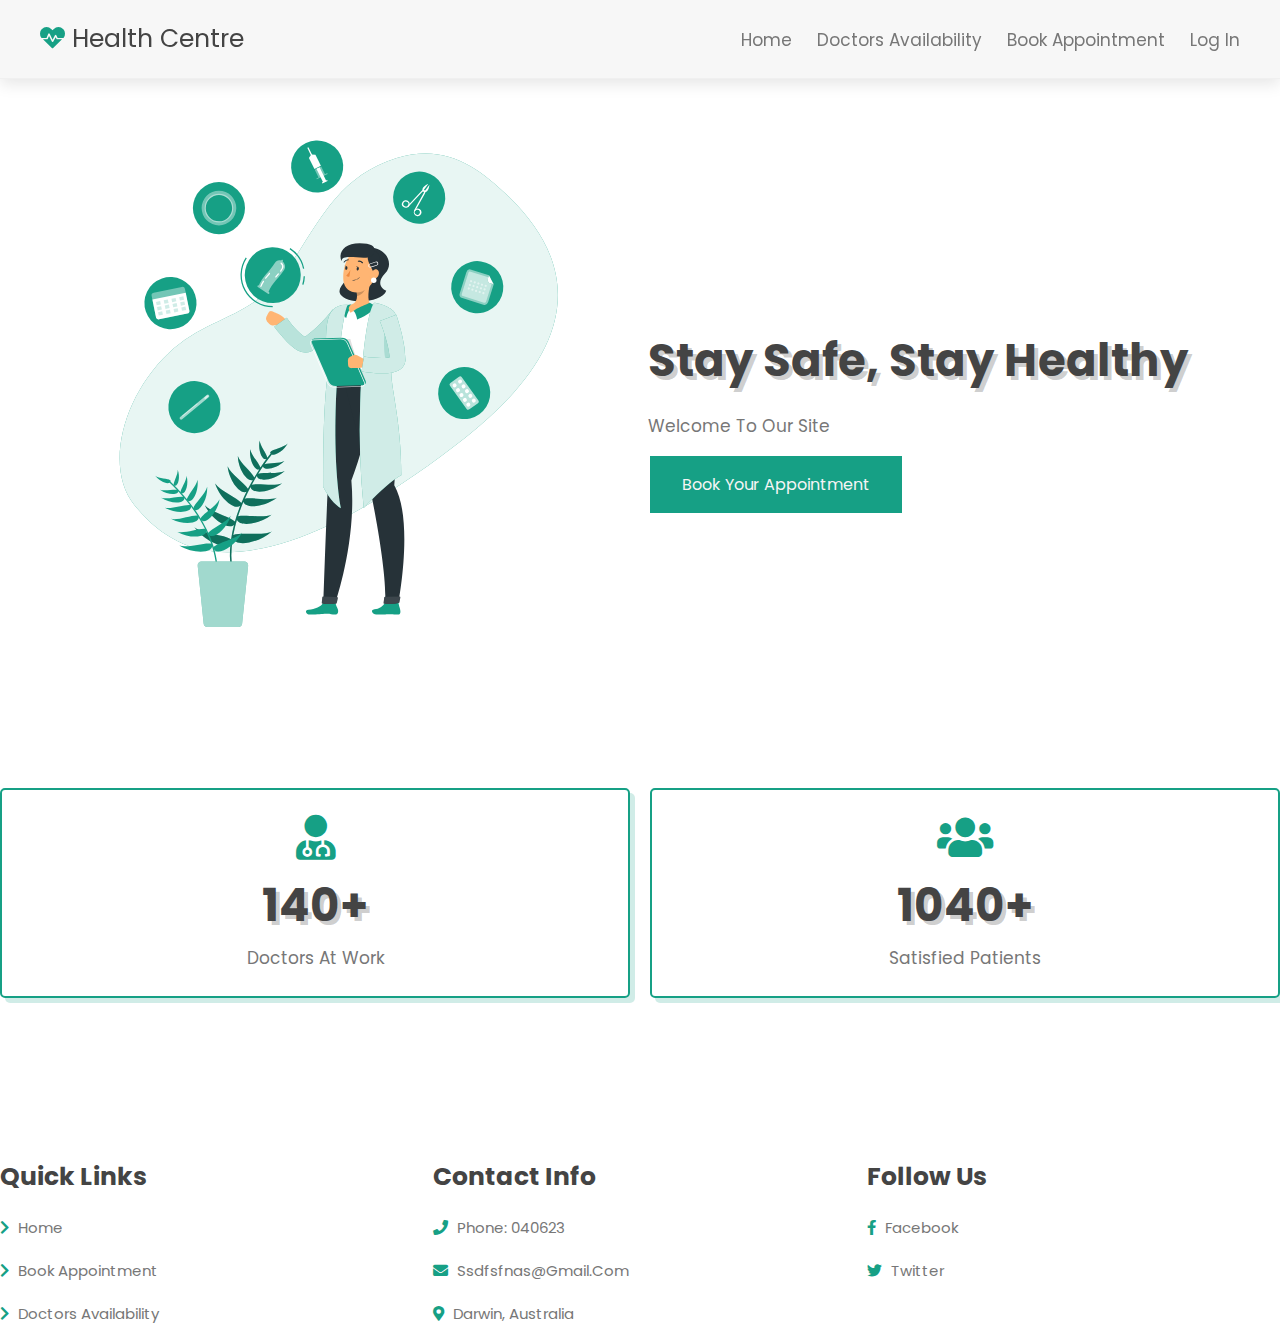
<file: index.html>
<!DOCTYPE html>
<html lang="en-US">
<head>
    <meta charset="UTF-8">
    <meta http-equiv="X-UA-Compatible" content="IE=edge">
    <meta name="viewport" content="width=device-width, initial-scale=1.0">
    <title>Online Appontment Book </title>

    <!-- font awesome cdn link  -->
    <link rel="stylesheet" href="https://cdnjs.cloudflare.com/ajax/libs/font-awesome/5.15.4/css/all.min.css">

    <!-- custom css file link  -->
    <link rel="stylesheet" href="css/style.css">

</head>
<body>
    


<!-- header section starts  -->

<header class="header">

    <a href="#" class="logo"> <i class="fas fa-heartbeat"></i> Health Centre </a>

    <nav class="navbar">
        <a href="#home">home</a>
        
        <a href="docav.html">Doctors Availability</a>
        <a href="rego-form.html ">Book Appointment</a>
        
        <a href="login.html">Log In</a>
    </nav>

    <div id="menu-btn" class="fas fa-bars"></div>

</header>

<!-- header section ends -->

    


<!-- home section starts  -->

<section class="home" id="home">

    <div class="image">
        <img src="image/home-img.svg" alt="">
    </div>

    <div class="content">
        <h3>stay safe, stay healthy</h3>
        <p>Welcome to our site</p>
        <a href="rego-form.html">
         <button  class="button">Book your Appointment</button> 
       </a>
    </div>

</section>

<!-- home section ends -->



<!-- icons section starts  -->

<section class="icons-container">

    <div class="icons">
        <i class="fas fa-user-md"></i>
        <h3>140+</h3>
        <p>doctors at work</p>
    </div>

    <div class="icons">
        <i class="fas fa-users"></i>
        <h3>1040+</h3>
        <p>satisfied patients</p>
    </div>

    

</section>

<!-- icons section ends -->












<!-- footer section starts  -->

<section class="footer">

    <div class="box-container">

        <div class="box">
            <h3>quick links</h3>
            <a href="index.html"> <i class="fas fa-chevron-right"></i> home </a>
            <a href="rego-form.html"> <i class="fas fa-chevron-right"></i> Book Appointment </a>
            <a href="docav.html"> <i class="fas fa-chevron-right"></i> Doctors Availability </a>
      
        </div>


        <div class="box">
            <h3>contact info</h3>
            <a href="#"> <i class="fas fa-phone"></i> phone: 040623 </a>
           
            <a href="#"> <i class="fas fa-envelope"></i> ssdfsfnas@gmail.com </a>
            
            <a href="#"> <i class="fas fa-map-marker-alt"></i> darwin, Australia </a>
        </div>

        <div class="box">
            <h3>follow us</h3>
            <a href="https://www.facebook.com/zaveria.banoo"> <i class="fab fa-facebook-f"></i> facebook </a>
            <a href="#"> <i class="fab fa-twitter"></i> twitter </a>
            
        </div>

    </div>

   
</section>

<!-- footer section ends -->


















<!-- custom js file link  -->
<script src="js/script.js"></script>

</body>
</html>
</file>
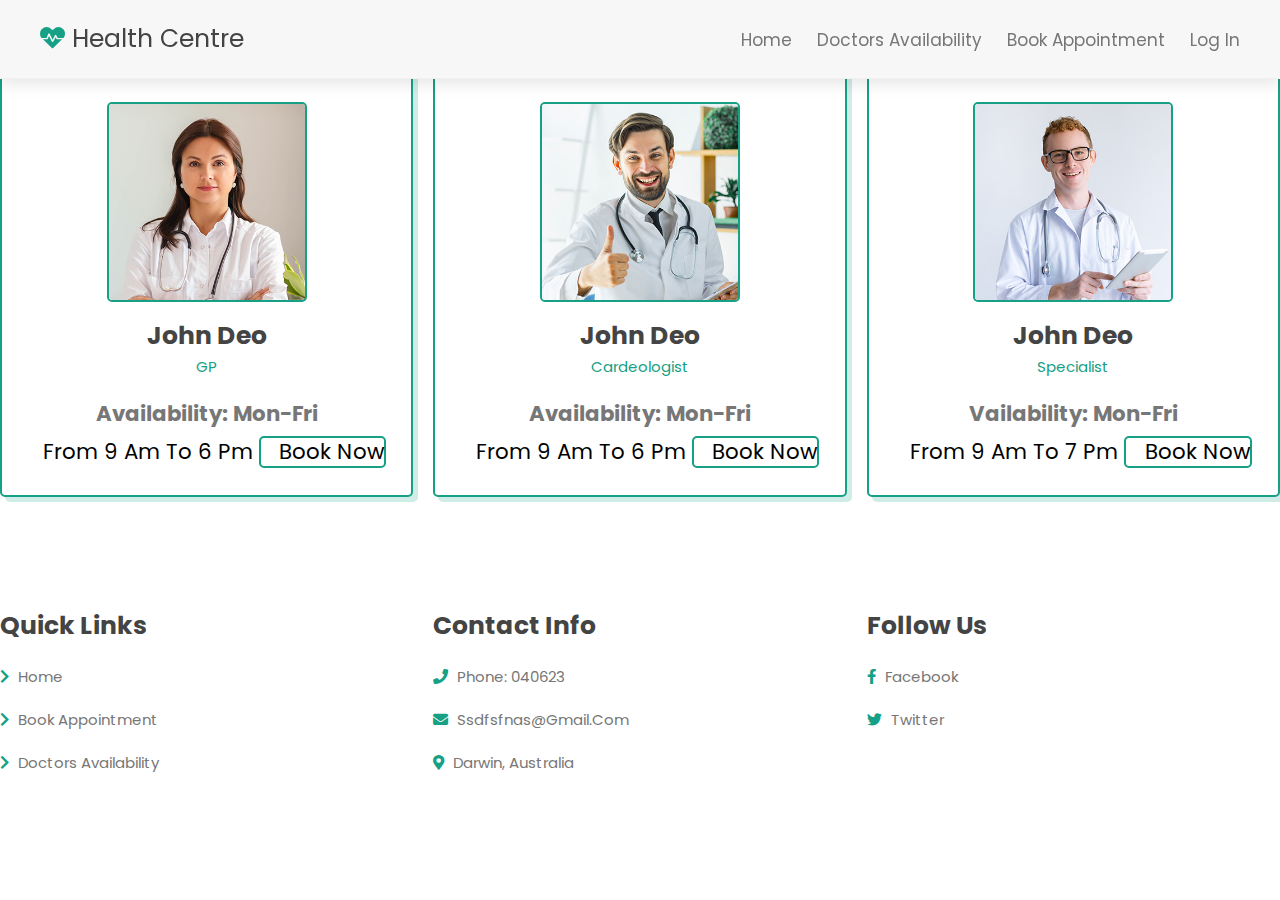
<file: docav.html>
<!DOCTYPE html>
<html lang="en-US">
<head>
    <meta charset="UTF-8">
    <meta http-equiv="X-UA-Compatible" content="IE=edge">
    <meta name="viewport" content="width=device-width, initial-scale=1.0">
    <title>Online Appontment Book </title>

    <!-- font awesome cdn link  -->
    <link rel="stylesheet" href="https://cdnjs.cloudflare.com/ajax/libs/font-awesome/5.15.4/css/all.min.css">

    <!-- custom css file link  -->
    <link rel="stylesheet" href="css/style.css">

</head>
<body>


<!-- header section starts  -->

<header class="header">

    <a href="#" class="logo"> <i class="fas fa-heartbeat"></i> Health Centre </a>

    <nav class="navbar">
        <a href="index.html">home</a>
        
        <a href="#doctors">Doctors Availability</a>
        <a href="rego-form.html ">Book Appointment</a>
        
        <a href="login.html">Log In</a>
    </nav>

    <div id="menu-btn" class="fas fa-bars"></div>

</header>

<!-- header section ends -->

    

<!-- doctors section starts  -->

<section class="doctors" id="doctors">

    <h1 class="heading"> Doctors <span>Availability</span> </h1>

    <div class="box-container">

        <div class="box">
            <img src="image/doc-1.jpg" alt="">
            <h3>john deo</h3>
            <span>GP</span>
            <div class="share">
                <b>Availability: Mon-Fri</b>
                <br>
                <p1>from 9 am to 6 pm</p1> 
                <a href="rego-form.html">
                    <p1>Book Now </p1>  
                  </a>
            </div>
        </div>

        <div class="box">
            <img src="image/doc-2.jpg" alt="">
            <h3>john deo</h3>
            <span>Cardeologist</span>
            <div class="share">
               <b>Availability: Mon-Fri</b>
               <br>
               <p1>from 9 am to 6 pm</p1> 
               <a href="rego-form.html">
                <p1>Book Now </p1>  
              </a>
            </div>
        </div>

        <div class="box">
            <img src="image/doc-3.jpg" alt="">
            <h3>john deo</h3>
            <span>Specialist</span>
            <div class="share">
                <b>vailability: Mon-Fri</b>
                <br>
                <p1>from 9 am to 7 pm</p1> 
                <a href="rego-form.html">
                    <p1>Book Now </p1>  
                  </a>
            </div>
        </div>

      
        </div>

    </div>

</section>

<!-- doctors section ends -->







<!-- footer section starts  -->

<section class="footer">

    <div class="box-container">

        <div class="box">
            <h3>quick links</h3>
            <a href="index.html"> <i class="fas fa-chevron-right"></i> home </a>
            <a href="rego-form.html"> <i class="fas fa-chevron-right"></i> Book Appointment </a>
            <a href="#doctors"> <i class="fas fa-chevron-right"></i> Doctors Availability </a>
      
        </div>


        <div class="box">
            <h3>contact info</h3>
            <a href="#"> <i class="fas fa-phone"></i> phone: 040623 </a>
           
            <a href="#"> <i class="fas fa-envelope"></i> ssdfsfnas@gmail.com </a>
            
            <a href="#"> <i class="fas fa-map-marker-alt"></i> darwin, Australia </a>
        </div>

        <div class="box">
            <h3>follow us</h3>
            <a href="https://www.facebook.com/zaveria.banoo"> <i class="fab fa-facebook-f"></i> facebook </a>
            <a href="#"> <i class="fab fa-twitter"></i> twitter </a>
            
        </div>

    </div>

   
</section>

<!-- footer section ends -->



<!-- custom js file link  -->


</body>
</html>
</file>
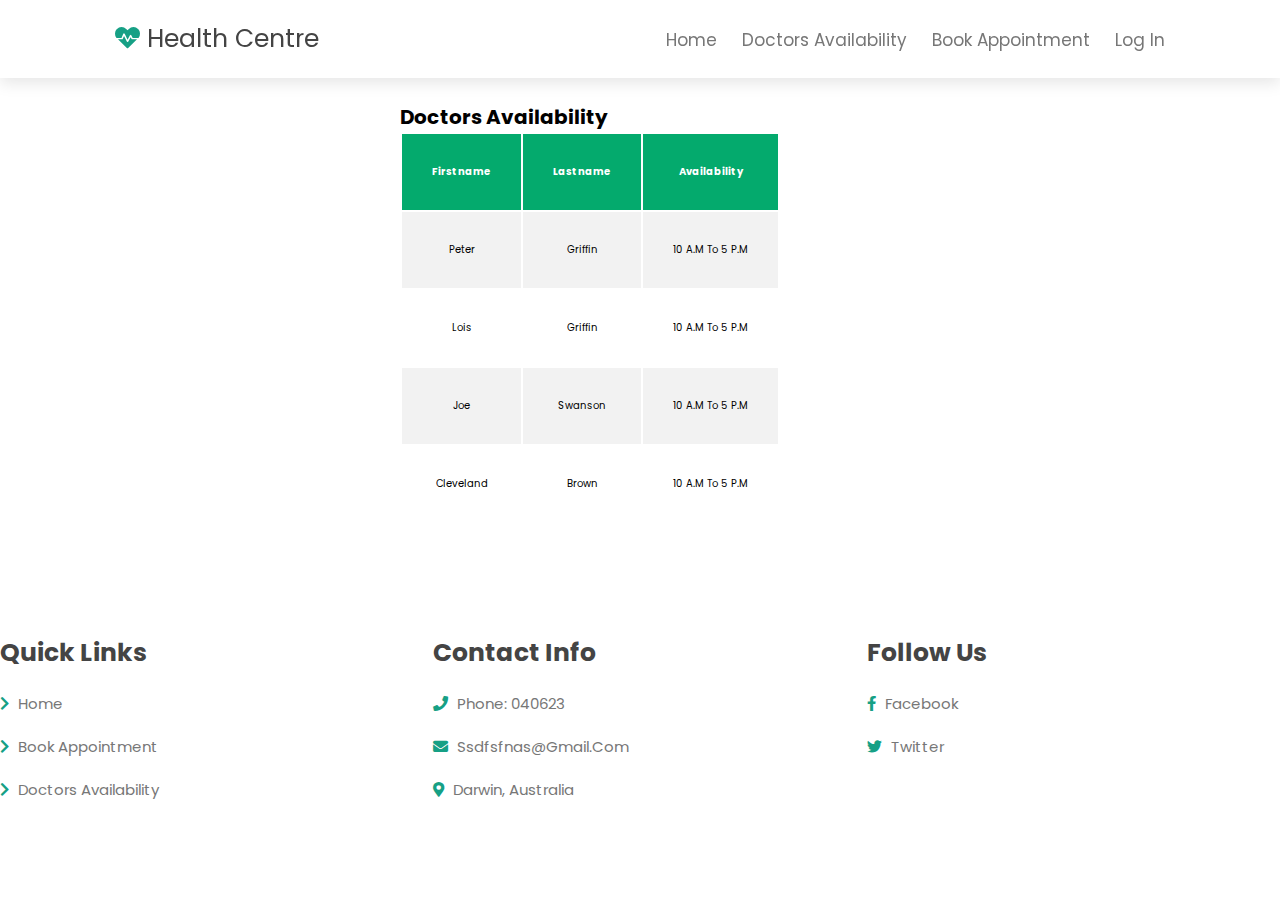
<file: doctime.html>
<!DOCTYPE html>
<html lang="en-US">
<head>
    <meta charset="UTF-8">
    <meta http-equiv="X-UA-Compatible" content="IE=edge">
    <meta name="viewport" content="width=device-width, initial-scale=1.0">
    <title>Online Appontment Book </title>

    <!-- font awesome cdn link  -->
    <link rel="stylesheet" href="https://cdnjs.cloudflare.com/ajax/libs/font-awesome/5.15.4/css/all.min.css">

    <!-- custom css file link  -->
    <link rel="stylesheet" href="css/table.css">

</head>
<body>


<!-- header section starts  -->

<header class="header">

    <a href="#" class="logo"> <i class="fas fa-heartbeat"></i> Health Centre </a>

    <nav class="navbar">
        <a href="index.html">home</a>
        
        <a href="#doctors">Doctors Availability</a>
        <a href="rego-form.html ">Book Appointment</a>
        
        <a href="login.html">Log In</a>
    </nav>

    <div id="menu-btn" class="fas fa-bars"></div>

</header>

<!-- header section ends -->

    







<!-- doctors section starts  -->

<section class="time" id="time">

    <h1 class="docheading"> Doctors <span>Availability</span> </h1>
<div class="table">
    

    <table>
      <tr>
        <th>Firstname</th>
        <th>Lastname</th>
        <th>Availability</th>
      </tr>
      <tr>
        <td>Peter</td>
        <td>Griffin</td>
        <td>10 A.M to 5 P.M</td>
      </tr>
      <tr>
        <td>Lois</td>
        <td>Griffin</td>
        <td>10 A.M to 5 P.M</td>
      </tr>
      <tr>
        <td>Joe</td>
        <td>Swanson</td>
        <td>10 A.M to 5 P.M</td>
      </tr>
      <tr>
        <td>Cleveland</td>
        <td>Brown</td>
        <td>10 A.M to 5 P.M</td>
    </tr>
    </table>


</section>
</div>


<!-- doctors section ends -->






<!-- footer section starts  -->

<section class="footer">

    <div class="box-container">

        <div class="box">
            <h3>quick links</h3>
            <a href="index.html"> <i class="fas fa-chevron-right"></i> home </a>
            <a href="rego-form.html"> <i class="fas fa-chevron-right"></i> Book Appointment </a>
            <a href="#doctors"> <i class="fas fa-chevron-right"></i> Doctors Availability </a>
      
        </div>


        <div class="box">
            <h3>contact info</h3>
            <a href="#"> <i class="fas fa-phone"></i> phone: 040623 </a>
           
            <a href="#"> <i class="fas fa-envelope"></i> ssdfsfnas@gmail.com </a>
            
            <a href="#"> <i class="fas fa-map-marker-alt"></i> darwin, Australia </a>
        </div>

        <div class="box">
            <h3>follow us</h3>
            <a href="https://www.facebook.com/zaveria.banoo"> <i class="fab fa-facebook-f"></i> facebook </a>
            <a href="#"> <i class="fab fa-twitter"></i> twitter </a>
            
        </div>

    </div>

   
</section>

<!-- footer section ends -->


















<!-- custom js file link  -->


</body>
</html>
</file>
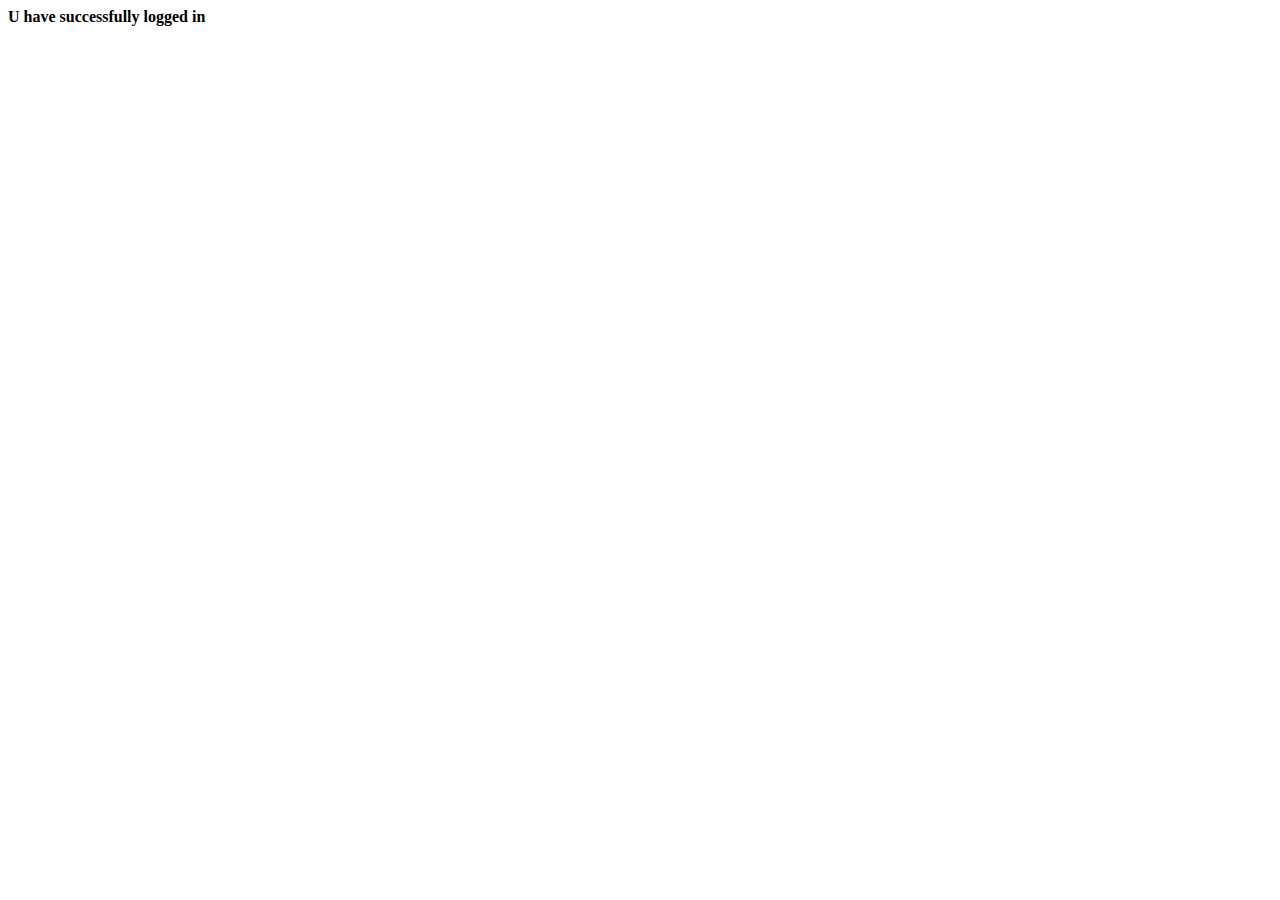
<file: home.html>
<!DOCTYPE html>
<html lang="en">
<head>
    <meta charset="UTF-8">
    <meta http-equiv="X-UA-Compatible" content="IE=edge">
    <meta name="viewport" content="width=device-width, initial-scale=1.0">
    <title> WelCome </title>
</head>
<body>
    <p1> <b>U have successfully logged in</b></p1>
</body>
</html>
</file>
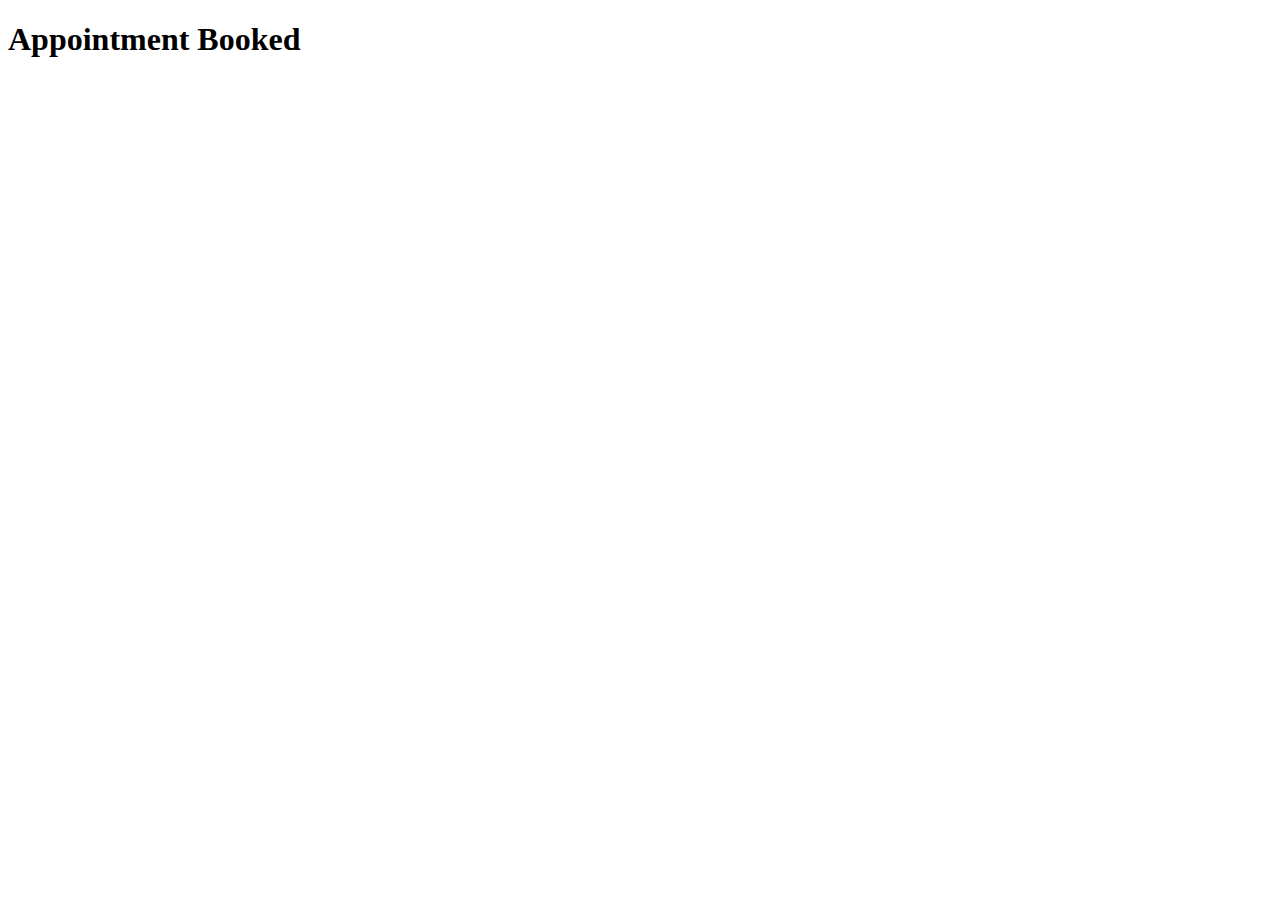
<file: submit.html>
<!DOCTYPE html>
<html lang="en">
<head>
    <meta charset="UTF-8">
    <meta http-equiv="X-UA-Compatible" content="IE=edge">
    <meta name="viewport" content="width=device-width, initial-scale=1.0">
    <title>Confirmation</title>
</head>
<body>
    <h1>Appointment Booked</h1>
</body>
</html>
</file>
<file: css/style.css>
@import url('https://fonts.googleapis.com/css2?family=Poppins:wght@100;200;300;400;500;600;700&display=swap');
@import url('https://fonts.googleapis.com/css?family=Muli&display=swap');
@import url('https://fonts.googleapis.com/css?family=Open+Sans:400,500&display=swap');

:root{
    --green:#16a085;
    --black:#444;
    --light-color:#777;
    --box-shadow:.5rem .5rem 0 rgba(22, 160, 133, .2);
    --text-shadow:.4rem .4rem 0 rgba(0, 0, 0, .2);
    --border:.2rem solid var(--green);
}

*{
    font-family: 'Poppins', sans-serif;
    margin:0; padding: 0;
    box-sizing: border-box;
    outline: none; border: none;
    text-transform: capitalize;
    transition: all .2s ease-out;
    text-decoration: none;
}

html{
    font-size: 62.5%;
    overflow-x: hidden;
    scroll-padding-top: 7rem;
    scroll-behavior: smooth;
}


.header{
    padding:2rem 9%;
    position: fixed;
    font-size: 2rem;
    top:0; left: 0; right: 0;
    z-index: 1000;
    box-shadow: 0 .5rem 1.5rem rgba(0, 0, 0, .1);
    display: flex;
    align-items: center;
    justify-content: space-between;
    background: #fff;
}

.header .logo{
    font-size: 2.5rem;
    color: var(--black);
}

.header .logo i{
    color: var(--green);
}

.header .navbar a{
    font-size: 1.7rem;
    color: var(--light-color);
    margin-left: 2rem;
}

.header .navbar a:hover{
    color: var(--green);
}

#menu-btn{
    font-size: 2.5rem;
    border-radius: .5rem;
    background: #eee;
    color:var(--green);
    padding: 1rem 1.5rem;
    cursor: pointer;
    display: none;
}

.home{
    display: flex;
    align-items: center;
    flex-wrap: wrap;
    gap:1.5rem;
    padding-top: 10rem;
}

button {
    background-color: var(--green) ;
    border: none;
    color:whitesmoke;
    padding: 16px 32px;
    text-align: center;
    text-decoration: none;
    display: inline-block;
    font-size: 16px;
    margin: 4px 2px;
    transition-duration: 0.4s;
    cursor: pointer;
  }
  .button:hover {
    background-color: var(--black);
    color:var(--green);
  }
.home .image{
    flex:1 1 45rem;
}

.home .image img{
    width: 100%;
}

.home .content{
    flex:1 1 45rem;
}

.home .content h3{
    font-size: 4.5rem;
    color:var(--black);
    line-height: 1.8;
    text-shadow: var(--text-shadow);
}

.home .content p{
    font-size: 1.7rem;
    color:var(--light-color);
    line-height: 1.8;
    padding: 1rem 0;
}

.icons-container{
    display: grid;
    gap:2rem;
    grid-template-columns: repeat(auto-fit, minmax(20rem, 1fr));
    padding-top: 5rem;
    padding-bottom: 5rem;
}

.icons-container .icons{
    border:var(--border);
    box-shadow: var(--box-shadow);
    border-radius: .5rem;
    text-align: center;
    padding: 2.5rem;
}

.icons-container .icons i{
    font-size: 4.5rem;
    color:var(--green);
    padding-bottom: .7rem;
}

.icons-container .icons h3{
    font-size: 4.5rem;
    color:var(--black);
    padding: .5rem 0;
    text-shadow: var(--text-shadow);
}

.icons-container .icons p{
    font-size: 1.7rem;
    color:var(--light-color);
}





.doctors .box-container{
    padding-top: 20px;
    display: grid;
    grid-template-columns: repeat(auto-fit, minmax(30rem, 1fr));
    gap:2rem;
}

.doctors .box-container .box{
    text-align: center;
    background:#fff;
    border-radius: .5rem;
    border:var(--border);
    box-shadow: var(--box-shadow);
    padding:2rem;
}

.doctors .box-container .box img{
    height: 20rem;
    border:var(--border);
    border-radius: .5rem;
    margin-top: 1rem;
    margin-bottom: 1rem;
}

.doctors .box-container .box h3{
    color:var(--black);
    font-size: 2.5rem;
}

.doctors .box-container .box span{
    color:var(--green);
    font-size: 1.5rem;
}

.doctors .box-container .box .share{
    padding-top: 2rem;
}

.doctors .box-container .box .share b, p1{
   color:var(--light-color);
   font-size: 16pt;
}
.doctors .box-container .box.share, p1{
    margin-left: 5%;
    color: black;
    
    background: transparent;
   
}

.doctors .box-container .box.share, p1:hover{
    background-color: var(--green);
    color: white;
}


.doctors .box-container .box .share a{
    height: 5rem;
    width: 5rem;
    line-height: 4.5rem;
    font-size: 2rem;
    color:var(--green);
    border-radius: .5rem;
    border:var(--border);
    margin:.3rem;
}

.doctors .box-container .box .share a:hover{
    background:var(--green);
    color:#fff;
    box-shadow: var(--box-shadow);
}




.container {
	background-color: #fff;
	border-radius: 5px;
	box-shadow: 0 2px 5px rgba(0, 0, 0, 0.3);
	overflow: hidden;
	width: 100%;
	max-width: 100%;
}

.header {
	border-bottom: 1px solid #f0f0f0;
	background-color: #f7f7f7;
	padding: 20px 40px;
}

.header h2 {
	margin: 0;
}
.heading{
   
    color:var(--green);
    margin-top: 2rem;
    margin-left: 45%;
    font-size: 2rem;
   
}





.footer .box-container{
    position: relative;
    display: grid;
    margin-top: 100px;
    grid-template-columns: repeat(auto-fit, minmax(22rem, 1fr));
    gap:2rem;
}

.footer .box-container .box h3{
    font-size: 2.5rem;
    color:var(--black);
    padding: 1rem 0;
}

.footer .box-container .box a{
    display: block;
    font-size: 1.5rem;
    color:var(--light-color);
    padding: 1rem 0;
}

.footer .box-container .box a i{
    padding-right: .5rem;
    color:var(--green);
}

.footer .box-container .box a:hover i{
    padding-right:2rem;
}

.footer .credit{
    padding: 1rem;
    padding-top: 2rem;
    margin-top: 2rem;
    text-align: center;
    font-size: 2rem;
    color:var(--light-color);
    border-top: .1rem solid rgba(0, 0, 0, .1);
}

.footer .credit span{
    color:var(--green);
}











/* media queries  */
@media (max-width:991px){

    html{
        font-size: 55%;
    }

    .header{
        padding: 2rem;
    }

    section{
        padding:2rem;
    }

}

@media (max-width:768px){

    #menu-btn{
        display: initial;
    }

    .header .navbar{
        position: absolute;
        top:115%; right: 2rem;
        border-radius: .5rem;
        box-shadow: var(--box-shadow);
        width: 30rem;
        border: var(--border);
        background: #fff;
        transform: scale(0);
        opacity: 0;
        transform-origin: top right;
        transition: none;
    }

    .header .navbar.active{
        transform: scale(1);
        opacity: 1;
        transition: .2s ease-out;
    }

    .header .navbar a{
        font-size: 2rem;
        display: block;
        margin:2.5rem;
    }

}

@media (max-width:450px){

    html{
        font-size: 50%;
    }

}
</file>
<file: css/table.css>
@import url('https://fonts.googleapis.com/css2?family=Poppins:wght@100;200;300;400;500;600;700&display=swap');
@import url('https://fonts.googleapis.com/css?family=Muli&display=swap');
@import url('https://fonts.googleapis.com/css?family=Open+Sans:400,500&display=swap');

:root{
    --green:#16a085;
    --black:#444;
    --light-color:#777;
    --box-shadow:.5rem .5rem 0 rgba(22, 160, 133, .2);
    --text-shadow:.4rem .4rem 0 rgba(0, 0, 0, .2);
    --border:.2rem solid var(--green);
}

*{
    font-family: 'Poppins', sans-serif;
    margin:0; padding: 0;
    box-sizing: border-box;
    outline: none; border: none;
    text-transform: capitalize;
    transition: all .2s ease-out;
    text-decoration: none;
}

html{
    font-size: 62.5%;
    overflow-x: hidden;
    scroll-padding-top: 7rem;
    scroll-behavior: smooth;
}


.header{
    padding:2rem 9%;
    position: fixed;
    font-size: 2rem;
    top:0; left: 0; right: 0;
    z-index: 1000;
    box-shadow: 0 .5rem 1.5rem rgba(0, 0, 0, .1);
    display: flex;
    align-items: center;
    justify-content: space-between;
    background: #fff;
}

.header .logo{
    font-size: 2.5rem;
    color: var(--black);
}

.header .logo i{
    color: var(--green);
}

.header .navbar a{
    font-size: 1.7rem;
    color: var(--light-color);
    margin-left: 2rem;
}

.header .navbar a:hover{
    color: var(--green);
}

#menu-btn{
    font-size: 2.5rem;
    border-radius: .5rem;
    background: #eee;
    color:var(--green);
    padding: 1rem 1.5rem;
    cursor: pointer;
    display: none;
}

.time{
    position: relative;
    padding-top: 8%;
    padding-left: 400px;
}
.time.table{
    border-collapse: collapse;
    width: 100%;
}

th, td {
    text-align: center;
    padding: 30px;
  }
tr:nth-child(even){background-color: #f2f2f2}

th {
    background-color: #04AA6D;
    color: white;
  }  
.footer .box-container{
    position: relative;
    display: grid;
    
    margin-top: 100px;
    grid-template-columns: repeat(auto-fit, minmax(22rem, 1fr));
    gap:2rem;
}

.footer .box-container .box h3{
    font-size: 2.5rem;
    color:var(--black);
    padding: 1rem 0;
}

.footer .box-container .box a{
    display: block;
    font-size: 1.5rem;
    color:var(--light-color);
    padding: 1rem 0;
}

.footer .box-container .box a i{
    padding-right: .5rem;
    color:var(--green);
}

.footer .box-container .box a:hover i{
    padding-right:2rem;
}

.footer .credit{
    padding: 1rem;
    padding-top: 2rem;
    margin-top: 2rem;
    text-align: center;
    font-size: 2rem;
    color:var(--light-color);
    border-top: .1rem solid rgba(0, 0, 0, .1);
}

.footer .credit span{
    color:var(--green);
}
</file>
